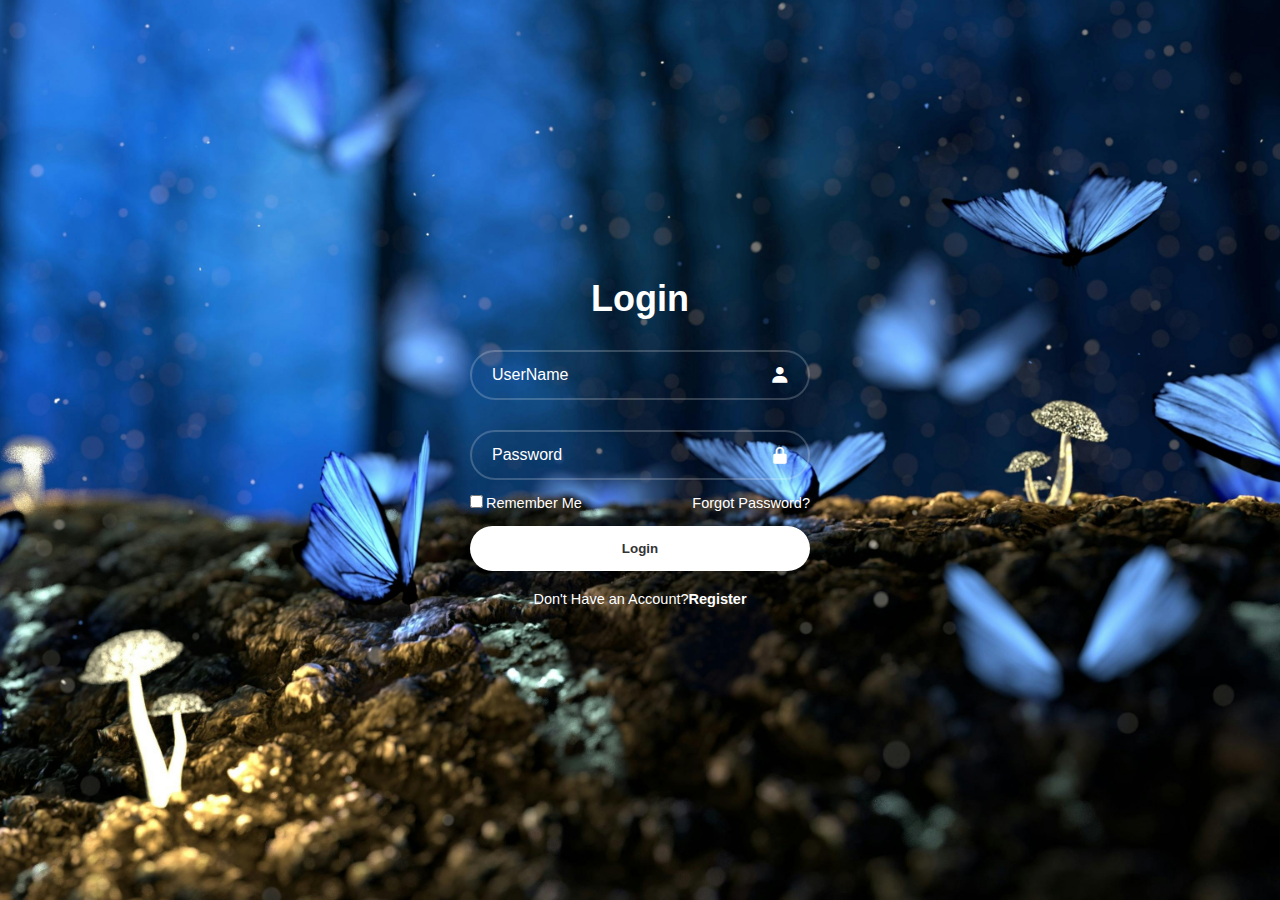
<file: index.html>
<!DOCTYPE html>
<html lang="en">
<head>
    <meta charset="UTF-8">
    <meta name="viewport" content="width=device-width, initial-scale=1.0">
    <title>Login Page</title>
    <link rel="stylesheet" href="style.css">
    <link href='https://unpkg.com/boxicons@2.1.4/css/boxicons.min.css' rel='stylesheet'>
</head>
<body>
    <div class="wrapper">
        <form action="">
            <h1>Login</h1>
            <div class="input-box">
                <input type="text" placeholder="UserName" required>
                <i class='bx bxs-user'></i> 
            </div>
            <div class="input-box">
                <input type="text" placeholder="Password">
                <i class='bx bxs-lock-alt' ></i>
            </div>
            <div class="remember-forgot">
                <label><input type="checkbox">Remember Me</label>
                <a href="/forgot.html">Forgot Password?</a>
            </div>
            <button type="submit" class="btn">Login</button>
            <div class="register-link">
                <p>Don't Have an Account?<a href="singn.html">Register</a></p>
            </div>
        </form>
    </div>
</body>
</html>
</file>
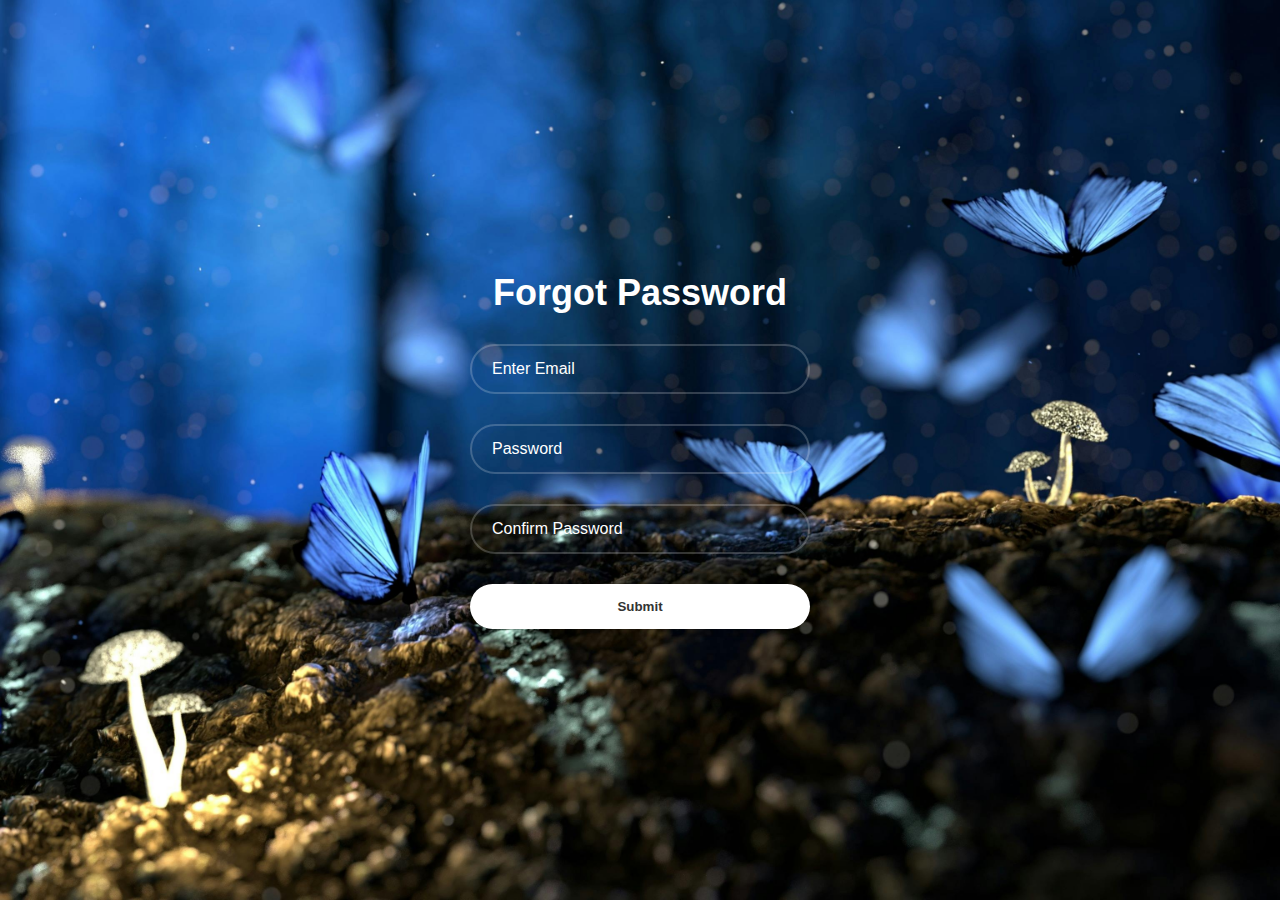
<file: forgot.html>
<!DOCTYPE html>
<html lang="en">
<head>
    <meta charset="UTF-8">
    <meta name="viewport" content="width=device-width, initial-scale=1.0">
    <title>Forgot Password</title>
    <link rel="stylesheet" href="style.css">
</head>
<body>
    <div class="wrapper">
        <form action="">
            <h1>Forgot Password</h1>
            <div class="input-box">
                <input type="text" placeholder="Enter Email" required>
                <i class='bx bxs-user'></i> 
            </div>
            <div class="input-box">
                <input type="text" placeholder="Password">
                <!-- <i class='bx bxs-lock-alt' ></i> -->
            </div>
            <div class="input-box">
                <input type="text" placeholder="Confirm Password">
                <!-- <i class='bx bxs-lock-alt' ></i> -->
            </div>
            <button type="submit" class="btn">Submit</button>
            <!-- <div class="register-link">
                <p>Don't Have an Account?<a href="#">Register</a></p>
            </div> -->
        </form>
    </div>
</body>
</html>
</file>
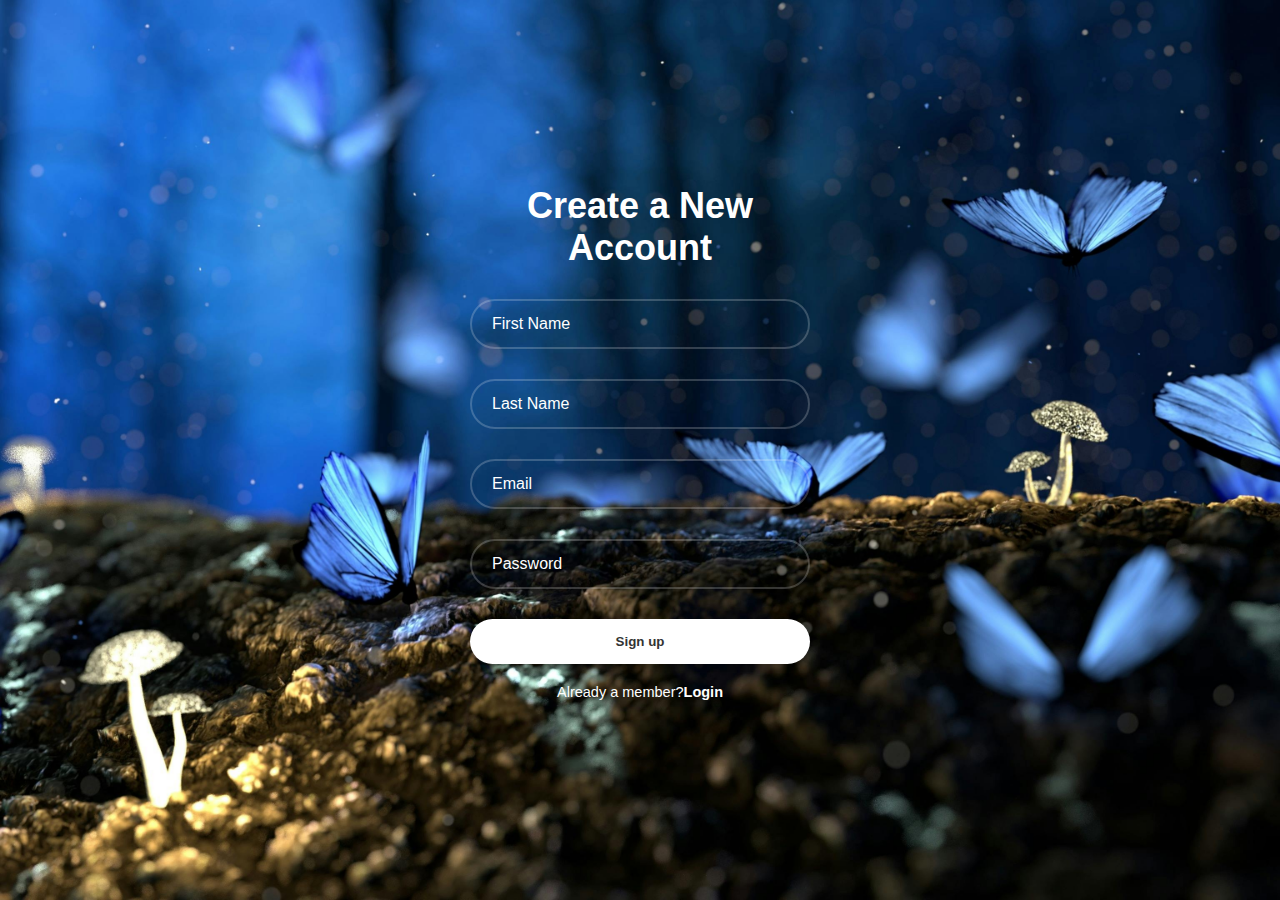
<file: singn.html>
<!DOCTYPE html>
<html lang="en">
<head>
    <meta charset="UTF-8">
    <meta name="viewport" content="width=device-width, initial-scale=1.0">
    <title>Sign Up</title>
    <link rel="stylesheet" href="style.css">
</head>
<body>
    <div class="wrapper">
        <form action="">
            <h1>Create a New Account</h1>
            <div class="input-box">
                <input type="text" placeholder="First Name" required>
            </div>
            <div class="input-box">
                <input type="text" placeholder="Last Name" required>
            </div>
            <div class="input-box">
                <input type="text" placeholder="Email" required>
                <i class='bx bxs-user'></i> 
            </div>
            <div class="input-box">
                <input type="text" placeholder="Password">
            </div>
            <button type="submit" class="btn">Sign up</button>
            <div class="register-link">
                <p>Already a member?<a href="index.html">Login</a></p>
            </div>
</body>
</html>
</file>
<file: style.css>
*{
    margin: 0;
    padding: 0;
    box-sizing: border-box;
    font-family: "Poppins", sans-serif;
}
body{
    display: flex;
    justify-content: center;
    align-items: center;
    min-height: 100vh;
    background: url(bg.jpg);
    background-size: cover;
    background-position: center;
}
.wrapper {
    width: 420px;
    background: transparent;
    color: #fff;
    border-radius: 12px;
    padding: 30px 40px;
}
.wrapper h1{
    font-size: 36px;
    text-align: center;
}
.wrapper .input-box{
    position: relative;
    width: 100%;
    height: 50px;
    margin: 30px 0;
}
.input-box input{
    width: 100%;
    height: 100%;
    background: transparent;
    border: none;
    outline: none;
    border: 2px solid rgba(255,255,255,.2);
    border-radius: 40px;
    font-size: 16px;
    color: #fff;
    padding: 20px 45px 20px 20px;
}
.input-box input::placeholder{
    color: #fff;
}
.input-box i{
    position: absolute;
    right: 20px;
    top: 30%;
    transform: translate(-50);
    font-size: 20px;
}
.wrapper .remember-forgot{
    display: flex;
    justify-content: space-between;
    font-size: 14.5px;
    margin: -15px 0 15px;
}
.remember-forgot label input{
    accent-color: #fff;
    margin-right: 3px;
}
.remember-forgot a{
    color: #fff;
    text-decoration: none;

}
.remember-forgot a:hover{
    text-decoration: underline;
}
.wrapper .btn{
    width: 100%;
    height: 45px;
    background: #fff;
    border: none;
    outline: none;
    border-radius: 40px;
    box-shadow: 0 0 10px rgba(0,0,0,.1);
    cursor: pointer;
    color: #333;
    font-weight: 600;
}
.wrapper .register-link{
    font-size: 14.5px;
    text-align: center;
    margin: 20px 0 15px;
}
.wrapper .register-link p a{
    color: #fff;
    text-decoration: none;
    font-weight: 600;
}
.wrapper .register-link p a:hover{
    text-decoration: underline;
}
</file>
